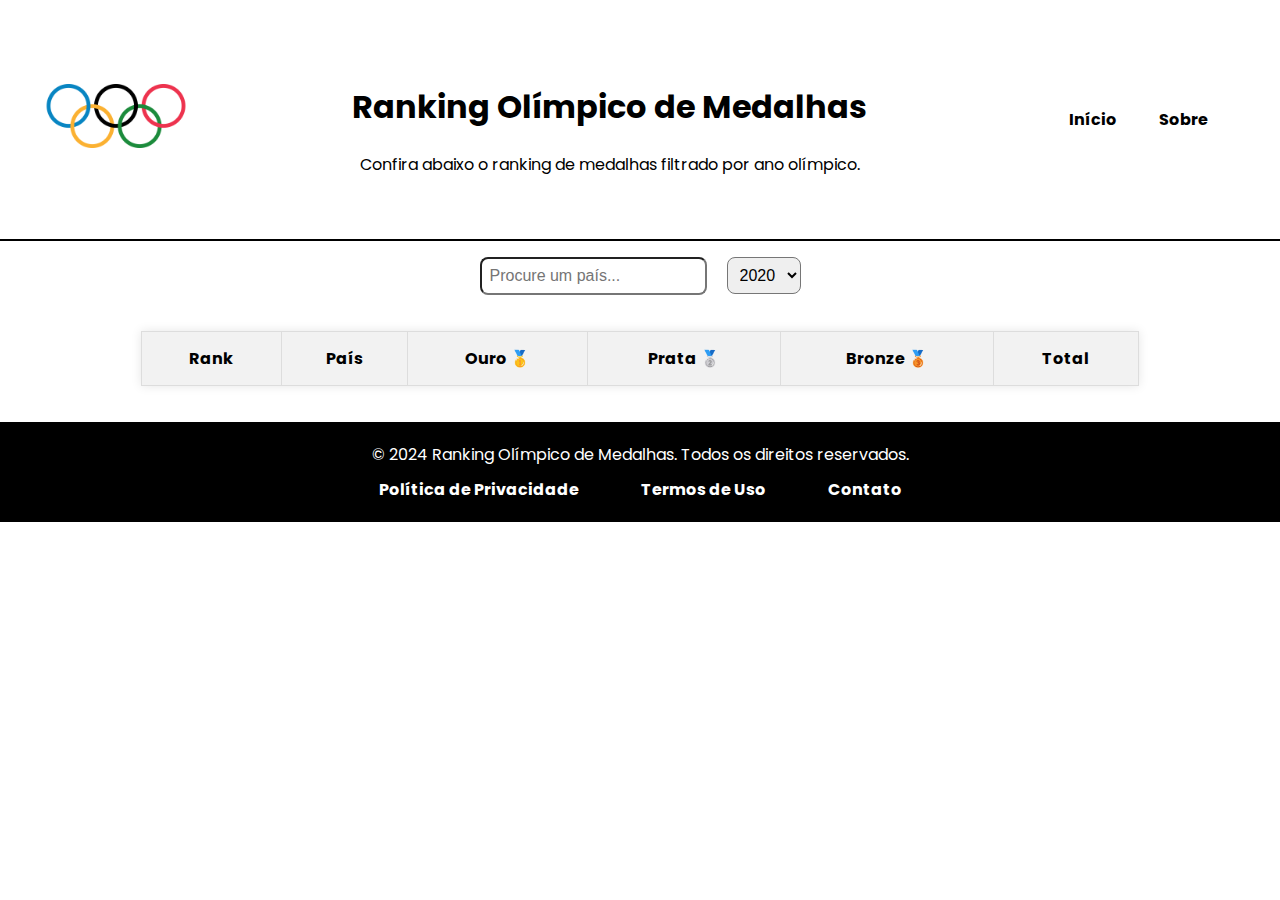
<file: index.html>
<!DOCTYPE html>
<html lang="pt-br">
<head>
    <meta charset="UTF-8">
    <meta name="viewport" content="width=device-width, initial-scale=1.0">
    <title>Olympic Medals Ranking</title>
    <link rel="stylesheet" href="styles.css">
</head>
<body>
    <header>
        <a href="index.html"><img class="imga" src="img/olimpiada-olympic-games-logo-0.png" alt="Simbolo Olímpico"></a>
        <div class="header-centro">
            <h1>Ranking Olímpico de Medalhas</h1>
            <p>Confira abaixo o ranking de medalhas filtrado por ano olímpico.</p>
        </div>
        <nav>
            <ul>
                <li><a href="index.html">Início</a></li>
                <li><a href="about.html">Sobre</a></li>
            </ul>
        </nav>
    </header>
    <main>
        <div class="controls">
            <input type="text" id="searchCountry" placeholder="Procure um país...">
            <select id="selectYear">
                <option value="2020">2020</option>
                <!-- More options can be added here -->
            </select>
        </div>
        <table id="medalsTable">
            <thead>
                <tr>
                    <th>Rank</th>
                    <th>País</th>
                    <th>Ouro 🥇</th>
                    <th>Prata 🥈</th>
                    <th>Bronze 🥉</th>
                    <th>Total</th>
                </tr>
            </thead>
            <tbody id="bodyTable">
                <!-- Data will be populated by JavaScript -->
            </tbody>
        </table>
        <div id="paginationButtons"></div>
    </main>
    <script src="script.js" defer></script>
    <footer>
        <div class="footer-cont">
            <p>&copy; 2024 Ranking Olímpico de Medalhas. Todos os direitos reservados.</p>
            <nav>
                <ul>
                    <li><a href="">Política de Privacidade</a></li>
                    <li><a href="">Termos de Uso</a></li>
                    <li><a href="">Contato</a></li>
                </ul>
            </nav>
        </div>
    </footer>
</body>
</html>
</file>
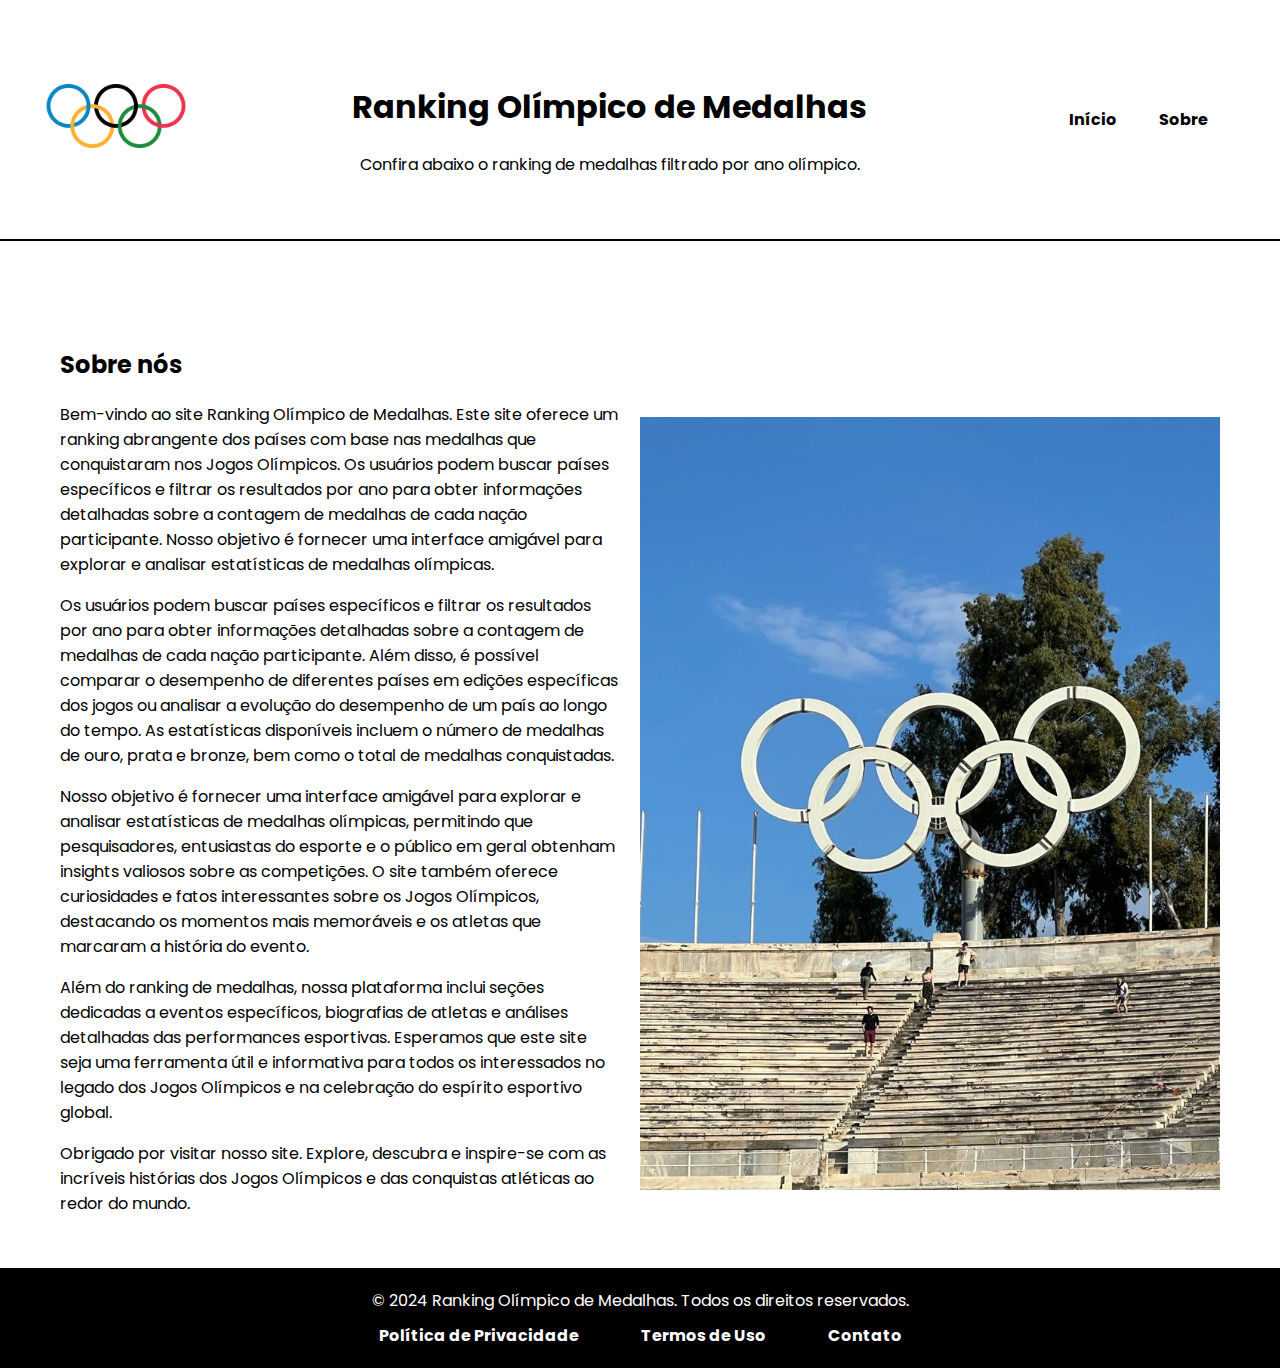
<file: about.html>
<!DOCTYPE html>
<html lang="pt-br">
<head>
    <meta charset="UTF-8">
    <meta name="viewport" content="width=device-width, initial-scale=1.0">
    <title>About the Site</title>
    <link rel="stylesheet" href="styles.css">
</head>
<body>
    <header>
        <a href="index.html"><img class="imga" src="img/olimpiada-olympic-games-logo-0.png" alt="Simbolo Olímpico"></a>
        <div class="header-centro">
            <h1>Ranking Olímpico de Medalhas</h1>
            <p>Confira abaixo o ranking de medalhas filtrado por ano olímpico.</p>
        </div>
        <nav>
            <ul>
                <li><a href="index.html">Início</a></li>
                <li><a href="about.html">Sobre</a></li>
            </ul>
        </nav>
    </header>
    <main>
        <div class="conteudo">
            <div class="texto-sobre">
            <h2>Sobre nós</h2>
            <p>
                Bem-vindo ao site Ranking Olímpico de Medalhas. Este site oferece um ranking abrangente dos países com base nas medalhas que conquistaram nos Jogos Olímpicos. Os usuários podem buscar países específicos e filtrar os resultados por ano para obter informações detalhadas sobre a contagem de medalhas de cada nação participante. Nosso objetivo é fornecer uma interface amigável para explorar e analisar estatísticas de medalhas olímpicas.</p>

                <p>Os usuários podem buscar países específicos e filtrar os resultados por ano para obter informações detalhadas sobre a contagem de medalhas de cada nação participante. Além disso, é possível comparar o desempenho de diferentes países em edições específicas dos jogos ou analisar a evolução do desempenho de um país ao longo do tempo. As estatísticas disponíveis incluem o número de medalhas de ouro, prata e bronze, bem como o total de medalhas conquistadas.</p>

                <p>Nosso objetivo é fornecer uma interface amigável para explorar e analisar estatísticas de medalhas olímpicas, permitindo que pesquisadores, entusiastas do esporte e o público em geral obtenham insights valiosos sobre as competições. O site também oferece curiosidades e fatos interessantes sobre os Jogos Olímpicos, destacando os momentos mais memoráveis e os atletas que marcaram a história do evento.</p>

                <p>Além do ranking de medalhas, nossa plataforma inclui seções dedicadas a eventos específicos, biografias de atletas e análises detalhadas das performances esportivas. Esperamos que este site seja uma ferramenta útil e informativa para todos os interessados no legado dos Jogos Olímpicos e na celebração do espírito esportivo global.</p>

                <p>Obrigado por visitar nosso site. Explore, descubra e inspire-se com as incríveis histórias dos Jogos Olímpicos e das conquistas atléticas ao redor do mundo.</p>
            </div>
            
            <img class="imagem-direita" src="img/Panathenaic_3-1.jpg" alt="Imagem ilustrativa">
        </div>
    </main>
    <footer>
        <div class="footer-cont">
            <p>&copy; 2024 Ranking Olímpico de Medalhas. Todos os direitos reservados.</p>
            <nav>
                <ul>
                    <li><a href="">Política de Privacidade</a></li>
                    <li><a href="">Termos de Uso</a></li>
                    <li><a href="">Contato</a></li>
                </ul>
            </nav>
        </div>
    </footer>
</body>
</html>
</file>
<file: styles.css>
@import url('https://fonts.googleapis.com/css2?family=Poppins:ital,wght@0,100;0,200;0,300;0,400;0,500;0,600;0,700;0,800;0,900;1,100;1,200;1,300;1,400;1,500;1,600;1,700;1,800;1,900&display=swap');


body {
    font-family: "Poppins", sans-serif;
    margin: 0;
    padding: 0;
    background-color: white;
    overflow-x: hidden;
}

header {
    background-color: white;
    color: black;
    padding: 1em;
    display: flex;
    justify-content: space-between;
    align-items: center;
    position: relative;
    border-bottom: 2px solid black;
}

.header-centro {
    text-align: center;
}

.header-centtro h1 {
    margin: 0;
}

.header-centro p {
    margin: 0;
}

nav ul {
    display: flex;
    flex-direction: row;
    list-style: none;
    padding: 0;
    margin: 0 40px;
}

nav li {
    margin-left: 10px;
}

nav li a {
    color: black;
    text-align: center;
    text-decoration: none;
    font-weight: bold;
    padding: 14px 16px;
}

nav li a:hover {
    background-color: #f5f5f5;
}

.imga {
    max-width: 200px; 
    height: auto;
}

@media (max-width: 768px) {
    header {
        flex-direction: column;
        align-items: center;
    }

    .header-center {
        text-align: center;
        margin-bottom: 10px;
    }

    nav ul {
        justify-content: center;
        padding-top: 20px;
}
}

main {
    padding: 1em;
    display: flex;
    flex-direction: column;
    align-items: center;
}

.controls {
    margin-bottom: 1em;
    
}

.conteudo {
    display: flex;
    align-items: flex-start;
    flex-wrap: wrap; 
    width: 100%;
    max-width: 1200px;
    margin: 0 auto; 
    padding: 20px; 
    box-sizing: border-box; 
}

.texto-sobre {
    flex: 1;
    margin-top: 50px;
    margin-right: 20px;
}

.texto-sobre p {
    margin-bottom: 1em; 
}

.imagem-direita {
    max-width: 50%;
    height: auto;
    margin-top: 140px;
}


@media (max-width: 768px) {
    .conteudo {
        flex-direction: column; 
        align-items: center; 
    }

    .texto-sobre {
        margin-right: 0;
        margin-bottom: 20px; 
    }

    .imagem-direita {
        margin-top: 0; 
    }
}


.controls input, .controls select {
    padding: 0.5em;
    margin: 0 0.5em;
    font-size: 1em;
    border-radius: 8px;
}

table {
    width: 80%;
    border-collapse: collapse;
    margin: 20px auto;
    background-color: white;
    box-shadow: 0 0 10px rgba(0, 0, 0, 0.1);
}

th, td {
    border: 1px solid #dddddd;
    text-align: center;
    padding: 14px;
}

th {
    background-color: #f2f2f2;
}

tr:nth-child(even) {
    background-color: #f9f9f9;
    cursor: pointer;
}

footer {
    background-color: black;
    color: white;
    text-align: center;
    padding: 20px 0;
    width: 100%;
    box-sizing: border-box;
    position: relative;
    bottom: 0;
}

footer .footer-cont {
    max-width: 1200px;
    margin: 0 auto;
    padding: 0 20px;
    box-sizing: border-box;
}

footer p {
    margin: 0;
    padding-bottom: 10px;
}

footer nav ul {
    list-style: none;
    padding: 0;
    margin: 0;
    display: flex;
    justify-content: center;
    flex-wrap: wrap;
}

footer nav ul li {
    margin: 0 15px;
}

footer nav ul li a {
    text-decoration: none;
    color: white;
    font-weight: bold;
}
</file>
